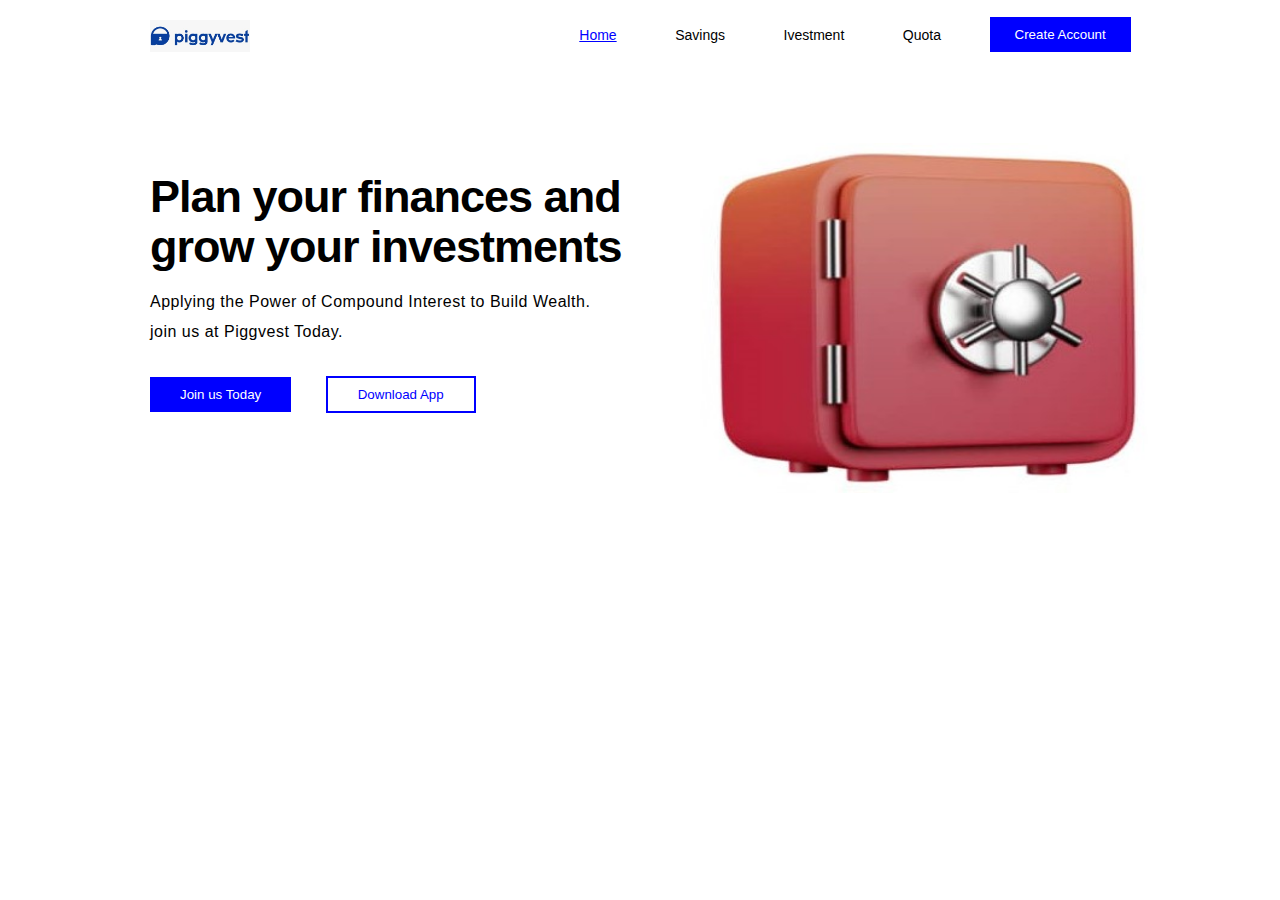
<file: index.html>
<!DOCTYPE html>

<html>
    <head>
        <meta charset="utf-8">
        <meta http-equiv="X-UA-Compatible" content="IE=edge">
        <title>piggyvest</title>
        <meta name="description" content="">
        <meta name="viewport" content="width=device-width, initial-scale=1">
        <link rel="stylesheet" href="piggyvest.css">
        <link rel="stylesheet" href="https://cdnjs.cloudflare.com/ajax/libs/font-awesome/6.1.2/css/all.min.css" integrity="sha512-1sCRPdkRXhBV2PBLUdRb4tMg1w2YPf37qatUFeS7zlBy7jJI8Lf4VHwWfZZfpXtYSLy85pkm9GaYVYMfw5BC1A==" crossorigin="anonymous" referrerpolicy="no-referrer" />
    </head>
    <body>
       <div class="box1"><header>
            <div class="box2">
                <nav>
                <img src="images/pig.jpg" alt="image" width="100">
                <ul>
                    <li><a class="home" href="#">Home</a></li>
                    <li><a href="#">Savings</a></li>
                    <li><a href="#">Ivestment</a></li>
                    <li><a href="#">Quota</a></li>
                    <input type="submit" class="submit" value="Create Account">
                </ul>
                </nav>
            </div>
        </header>
        <div class="box3"><h1>Plan your finances and <br> grow your investments</h1>
        <p>Applying the Power of Compound Interest to Build Wealth. <br>
        join us at Piggvest Today.</p>
       <div class="we"> <input type="submit" class="jut" value="Join us Today">
        <i class="fa-brands fa-google-play"></i>
        <input type="submit" class="da" value="Download App"></div>
        </div>
        <img class="image" src="images/box2.jpg" alt="image">
    </div> 
        <script src="" async defer></script>
    </body>
</html>
</file>
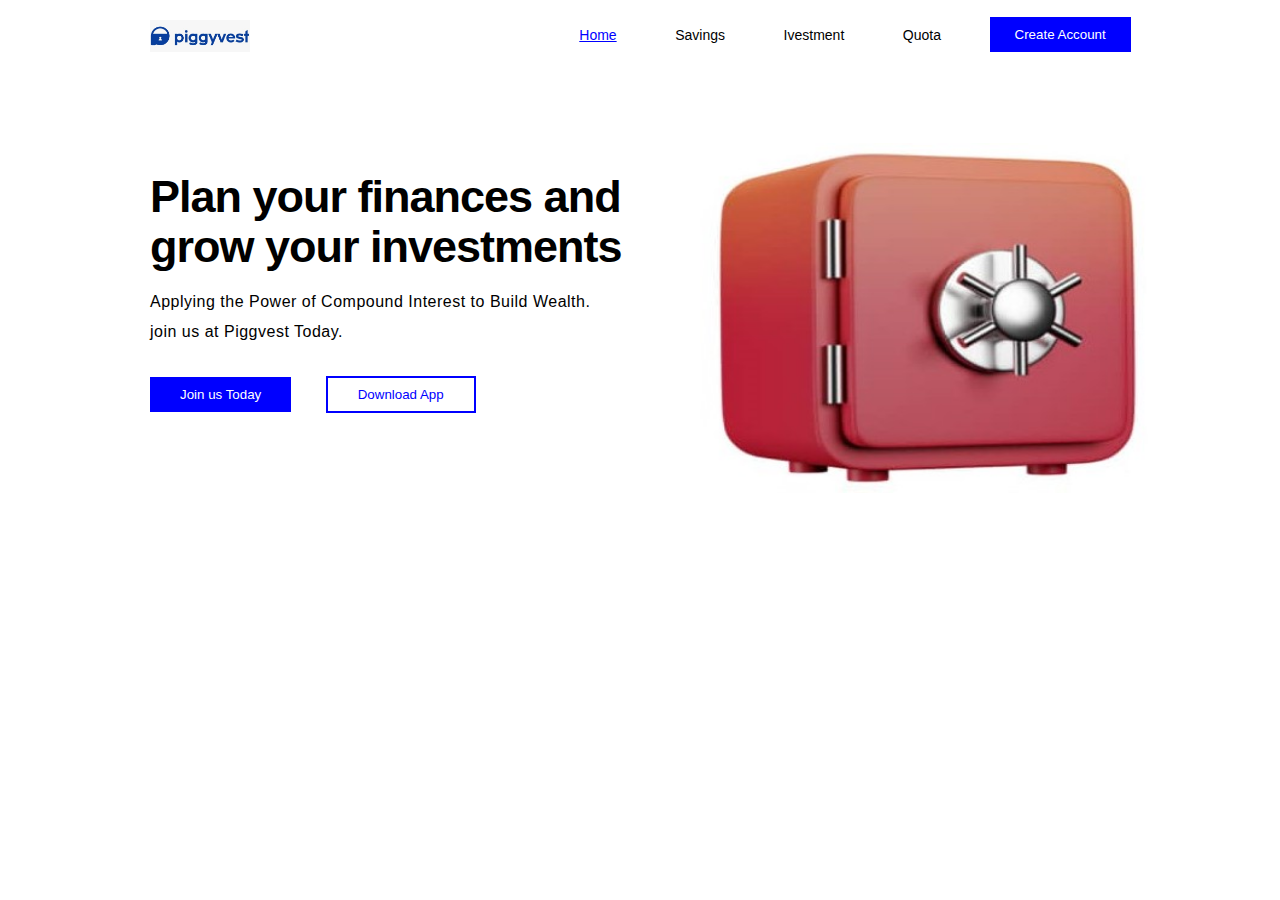
<file: piggyvest.html>
<!DOCTYPE html>

<html>
    <head>
        <meta charset="utf-8">
        <meta http-equiv="X-UA-Compatible" content="IE=edge">
        <title>piggyvest</title>
        <meta name="description" content="">
        <meta name="viewport" content="width=device-width, initial-scale=1">
        <link rel="stylesheet" href="piggyvest.css">
        <link rel="stylesheet" href="https://cdnjs.cloudflare.com/ajax/libs/font-awesome/6.1.2/css/all.min.css" integrity="sha512-1sCRPdkRXhBV2PBLUdRb4tMg1w2YPf37qatUFeS7zlBy7jJI8Lf4VHwWfZZfpXtYSLy85pkm9GaYVYMfw5BC1A==" crossorigin="anonymous" referrerpolicy="no-referrer" />
    </head>
    <body>
       <div class="box1"><header>
            <div class="box2">
                <nav>
                <img src="images/pig.jpg" alt="image" width="100">
                <ul>
                    <li><a class="home" href="#">Home</a></li>
                    <li><a href="#">Savings</a></li>
                    <li><a href="#">Ivestment</a></li>
                    <li><a href="#">Quota</a></li>
                    <input type="submit" class="submit" value="Create Account">
                </ul>
                </nav>
            </div>
        </header>
        <div class="box3"><h1>Plan your finances and <br> grow your investments</h1>
        <p>Applying the Power of Compound Interest to Build Wealth. <br>
        join us at Piggvest Today.</p>
       <div class="we"> <input type="submit" class="jut" value="Join us Today">
        <i class="fa-brands fa-google-play"></i>
        <input type="submit" class="da" value="Download App"></div>
        </div>
        <img class="image" src="images/box2.jpg" alt="image">
    </div> 
        <script src="" async defer></script>
    </body>
</html>
</file>
<file: piggyvest.css>
*{
    box-sizing: border-box;
    padding: 0px;
    margin: 0px;
}
.box1{
    margin-left: 150px;
    margin-top: 20px;
    font-family: arial;
    margin-right: 70px;
}
nav ul{
    display: flex;
    justify-content: space-around;
    list-style: none;
    margin-top: -29px;
    margin-left: 400px;
    font-size: 14px;
    text-align: center;
    margin-right: 60px;
}
nav ul li a{
    text-decoration: none;
    margin:10px;
    color: black;
}
.home{
    color: blue;
    text-decoration: underline;
}
.submit{
    padding: 10px 25px;
    border-radius: 0px;
    background-color: blue;
    color: white;
    border: none;
    margin-top: -10px;
}
.box3{
    margin-top: 120px;
}
h1{
    font-size: 45px;
    letter-spacing: -1px;
    line-height: 50px;
}
p{
    margin-top: 15px;
    line-height: 30px;
    letter-spacing: 0.5px;
}
.jut{
    margin-top: 30px;
    background-color: blue;
    border: none;
    padding: 10px 30px;
    color: white;
}
.da{
    margin-left: 30px;
    background-color: white;
    border: 2px solid blue;
    color: blue;
    padding: 9px 30px;
    position: ;
}
.image{
    margin-left: 550px;
    margin-top: -270px;
    width: 450px;
    height: 350px;
}
i{
position:absolute;
top: 385px;
left: 338px;
color: blue;
}
</file>
